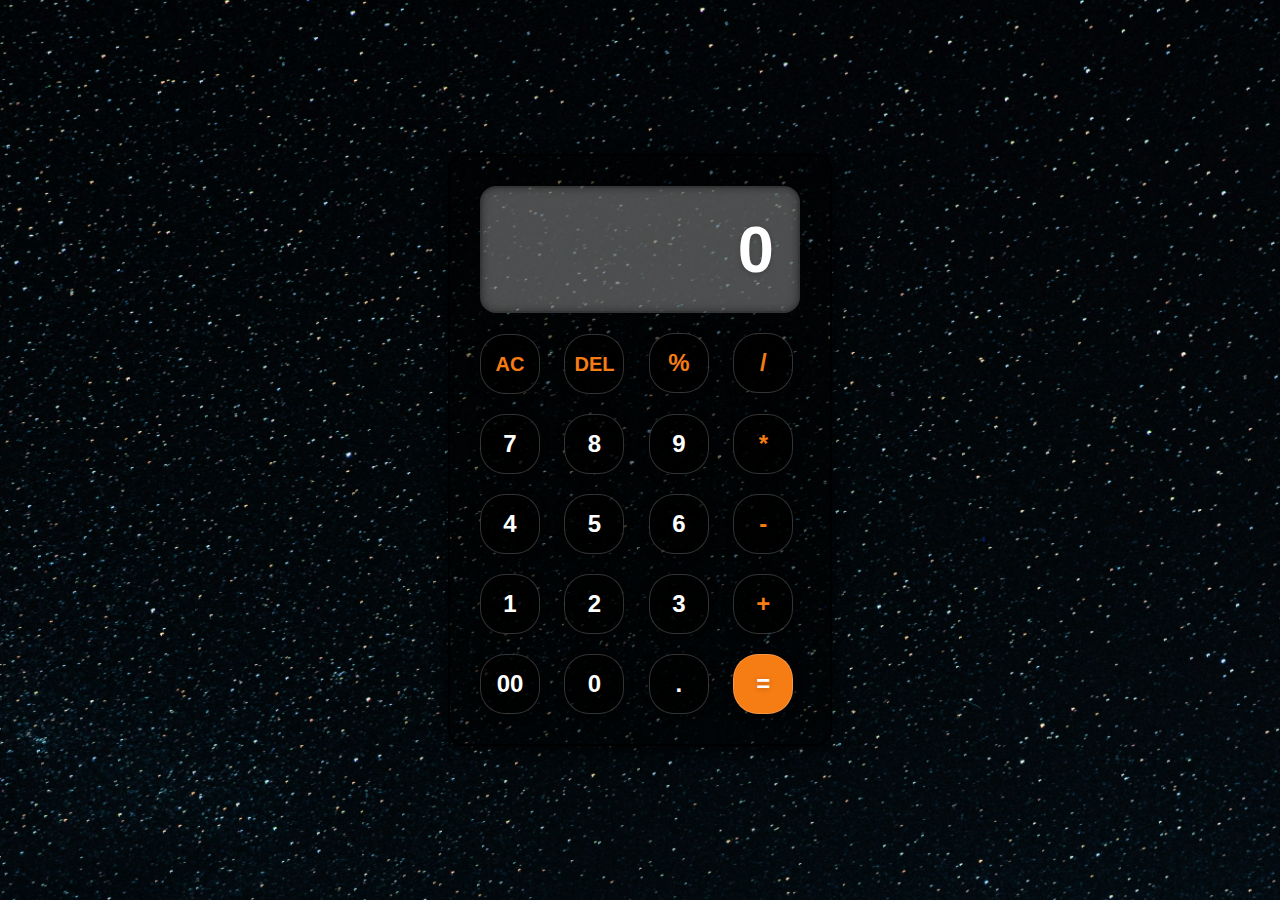
<file: Calculator/index.html>
<!DOCTYPE html>
<html lang="en">
<head>
    <title>Calculator</title>
   <link rel="stylesheet" href="style.css">
</head>
<body>
    <div class="calculator">
        <input type="text" placeholder="0"
        id="inputBox" readonly>
        <div>
            <button class="operator ac">AC</button>
            <button class="operator del">DEL</button>
            <button class="operator">%</button>
            <button class="operator">/</button>
        </div>
        <div>
            <button>7</button>
            <button>8</button>
            <button>9</button>
            <button class="operator">*</button>
        </div>
        <div>
            <button>4</button>
            <button>5</button>
            <button>6</button>
            <button class="operator">-</button>
        </div>
        <div>
            <button>1</button>
            <button>2</button>
            <button>3</button>
            <button class="operator">+</button>
        </div>
        <div>
            <button>00</button>
            <button>0</button>
            <button>.</button>
            <button class="equalBtn">=</button>
         </div>
    </div><!---calculator--->
 <script src="script.js"></script>   
</body>
</html>
</file>
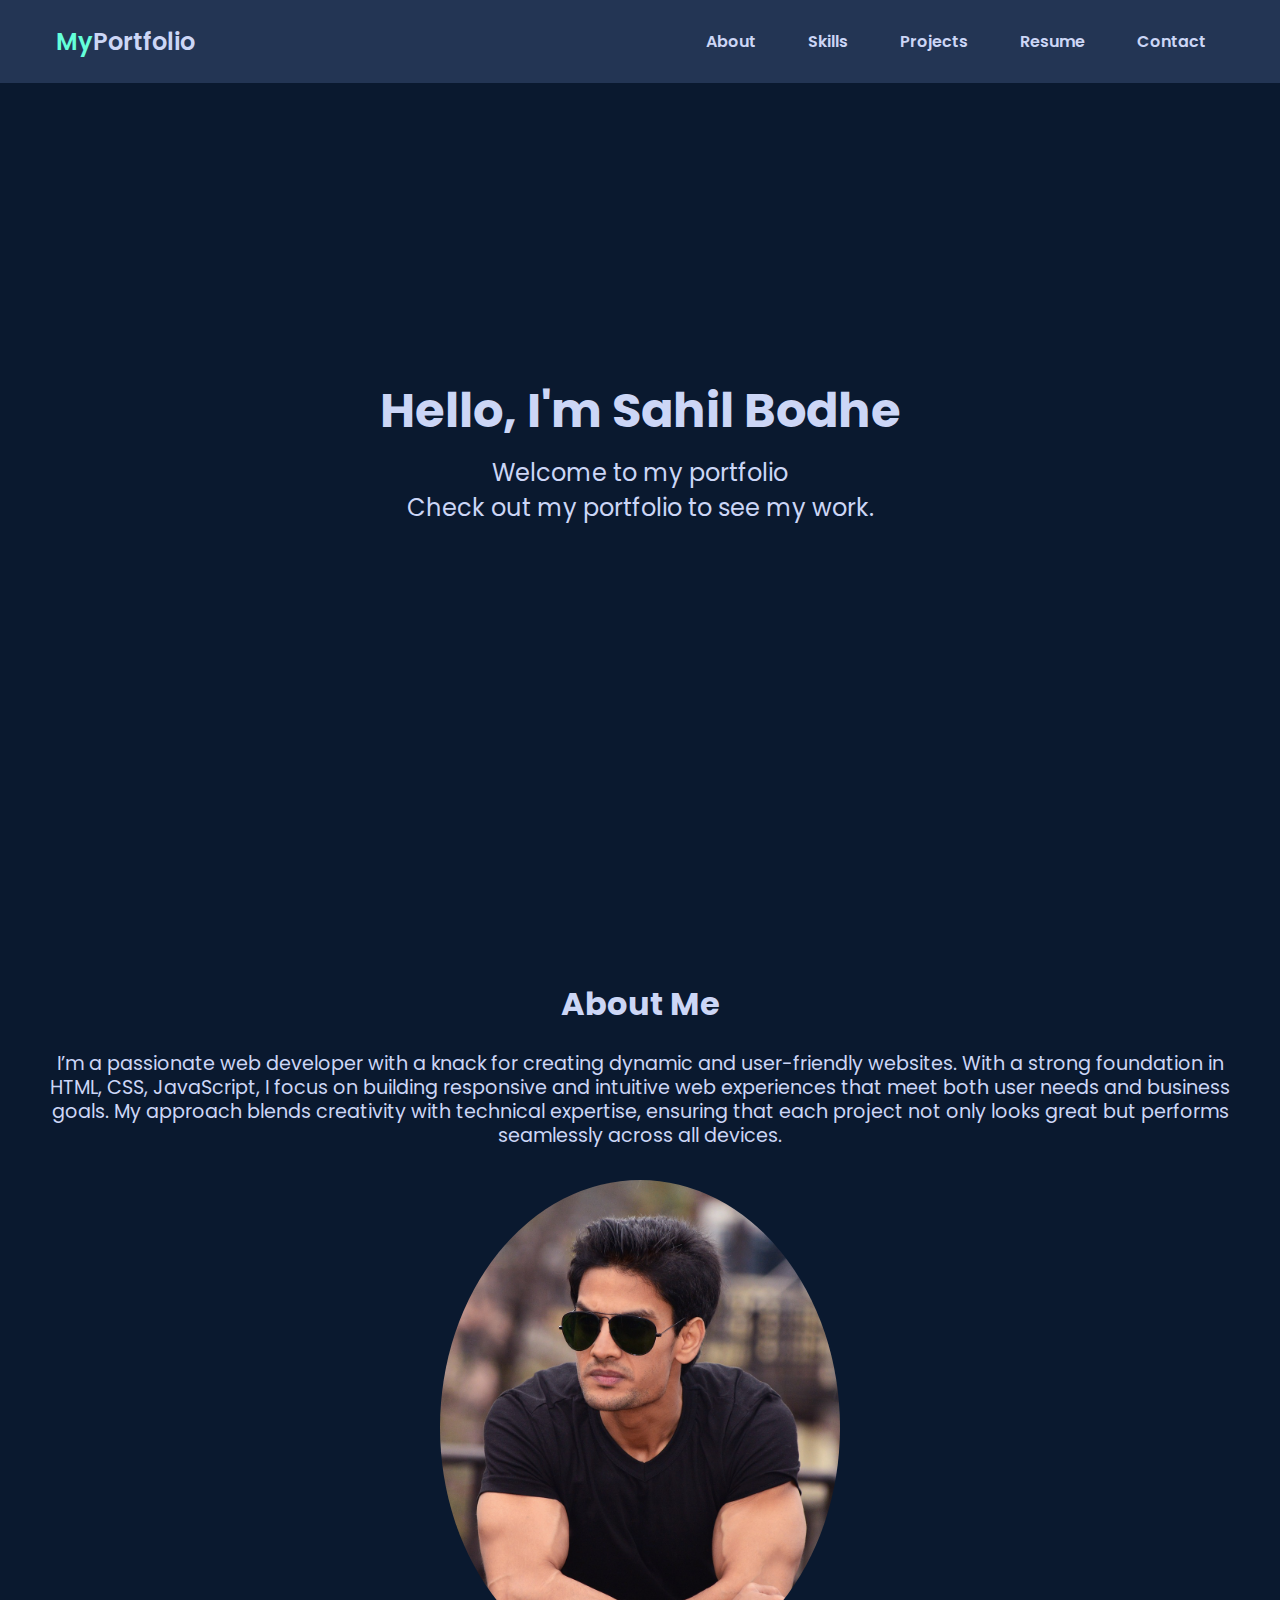
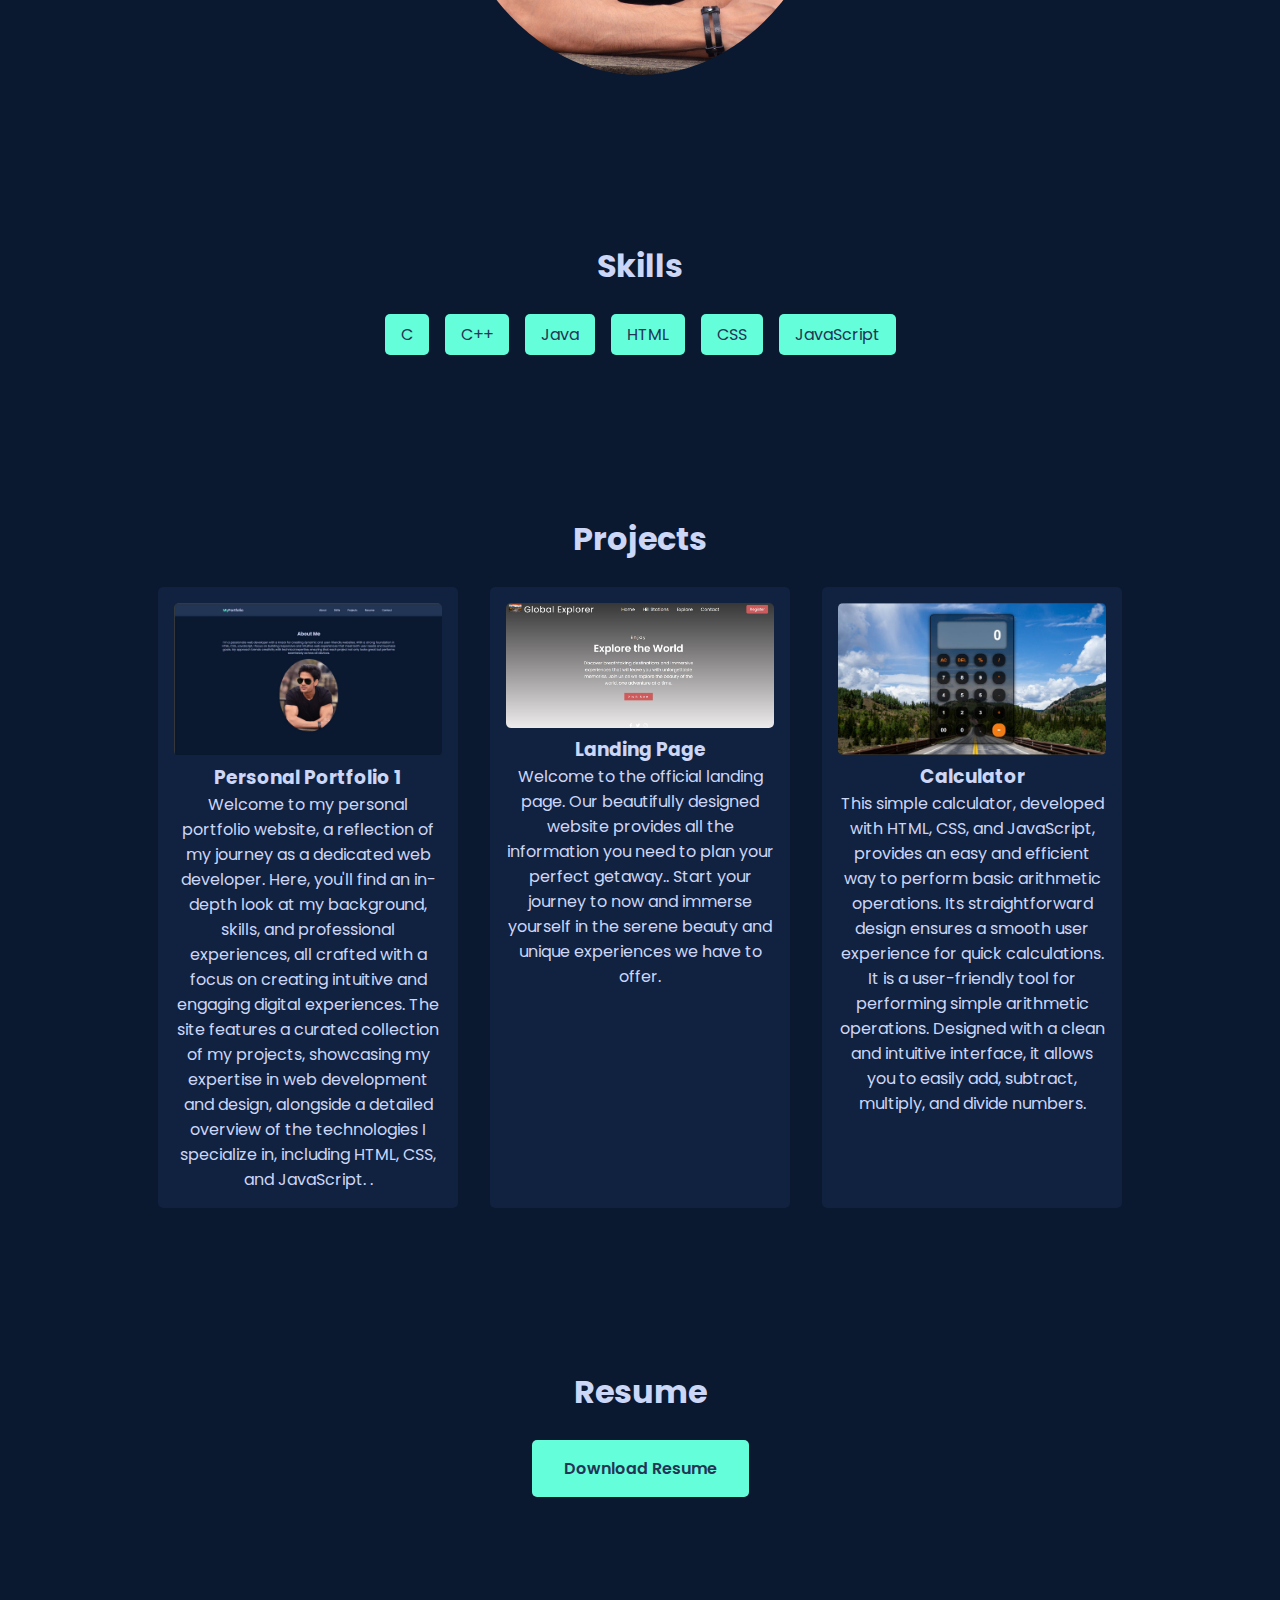
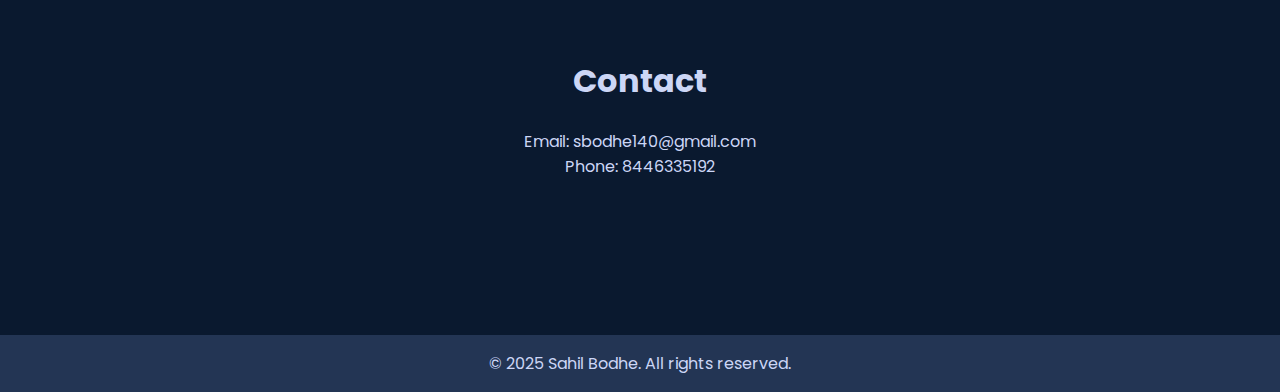
<file: portfolio/index.html>
<!DOCTYPE html>
<html lang="en">
<head>
  <meta charset="UTF-8">
  <meta name="viewport" content="width=device-width, initial-scale=1.0">
  <title>Portfolio</title>
  <link rel="stylesheet" href="style.css">
  <link rel="stylesheet" href="https://cdnjs.cloudflare.com/ajax/libs/font-awesome/6.4.0/css/all.min.css" integrity="sha512-Kc323vGBEqzTmouAECnVceyQqyqv1cwx4OnYxTxve5UMg5GT6L4JJg==" crossorigin="anonymous" referrerpolicy="no-referrer" />
</head>
<body>
  <nav>
    <div class="nav-content">
      <div class="logo"><a href="#"><span>My</span>Portfolio</a></div>
      <label for="check" class="checkbox">
        <i class="fa-solid fa-bars"></i>
      </label>
      <input type="checkbox" id="check">
      <ul>
        <li><a href="#about">About</a></li>
        <li><a href="#skills">Skills</a></li>
        <li><a href="#projects">Projects</a></li>
        <li><a href="#resume">Resume</a></li>
        <li><a href="#contact">Contact</a></li>
      </ul>
    </div>
  </nav>
  <header class="header-section">
    <div class="header-content">
      <h1>Hello, I'm Sahil Bodhe</h1>
      <p>Welcome to my portfolio<br>
         Check out my portfolio to see my work.
      </p>
    </div>
  </header>
  <section id="about" class="section">
    <div class="section-container">
      <div class="content">
        <h2>About Me</h2>
        <p class="description">
          I’m a passionate web developer with a knack for creating dynamic and user-friendly websites. With a strong foundation in HTML, CSS, JavaScript, I focus on building responsive and intuitive web experiences that meet both user needs and business goals. My approach blends creativity with technical expertise, ensuring that each project not only looks great but performs seamlessly across all devices.
        </p>
      </div>
      <div class="image">
        <img src="profile.jpg" alt="Profile Image">
      </div>
    </div>
  </section>
  <section id="skills" class="section">
    <div class="section-container">
      <h2>Skills</h2>
      <ul class="skills-list">
        <li>C</li>
        <li>C++</li>
        <li>Java</li>
         <li>HTML</li>
        <li>CSS</li>
        <li>JavaScript</li>
      </ul>
    </div>
  </section>
  <section id="projects" class="section">
    <div class="section-container">
      <h2>Projects</h2>
      <div class="projects">
        <div class="project">
          <img src="personal portfolio.jpg" alt="Project 1">
          <h3>Personal Portfolio 1</h3>
          <p>Welcome to my personal portfolio website, a reflection of my journey as a dedicated web developer. Here, you'll find an in-depth look at my background, skills, and professional experiences, all crafted with a focus on creating intuitive and engaging digital experiences. The site features a curated collection of my projects, showcasing my expertise in web development and design, alongside a detailed overview of the technologies I specialize in, including HTML, CSS, and JavaScript. .</p>
        </div>
        <div class="project">
          <img src="landingpage.jpg" alt="Project 2">
          <h3>Landing Page</h3>
          <p>Welcome to the official landing page.
             Our beautifully designed website provides all the information you need to plan your perfect getaway..
             Start your journey to now and immerse yourself in the serene beauty and unique experiences we have to offer.</p>
        </div>
        <div class="project">
          <img src="calculator.jpg" alt="Project 3">
          <h3>Calculator</h3>
          <p>This simple calculator, developed with HTML, CSS, and JavaScript, provides an easy and efficient way to perform basic arithmetic operations. Its straightforward design ensures a smooth user experience for quick calculations.
            It is a user-friendly tool for performing simple arithmetic operations. Designed with a clean and intuitive interface, it allows you to easily add, subtract, multiply, and divide numbers.
        </p>
    </div>
   
  </div>
</div>
</section>
<section id="resume" class="section">
<div class="section-container">
  <h2>Resume</h2>
  <a href="Resume.pdf" class="btn" download>Download Resume</a>
</div>
</section>
<section id="contact" class="section">
<div class="section-container">
  <h2>Contact</h2>
  <p>Email: sbodhe140@gmail.com</p>
  <p>Phone: 8446335192</p>
  <div class="social-media">
    <a href="#"><i class="fab fa-facebook-f"></i></a>
    <a href="#"><i class="fab fa-instagram"></i></a>
    <a href="#"><i class="fab fa-twitter"></i></a>
  </div>
</div>
</section>
<footer>
<p>&copy; 2025 Sahil Bodhe. All rights reserved.</p>
</footer>
</body>
</html>
</file>
<file: Calculator/style.css>
*{
    margin:0;
    padding: 0;
    box-sizing: border-box;
    font-family: sans-serif;
    font-weight: bold;
}
body{
    width: 100%;
    height: 100vh;
    display: flex;
    justify-content: center;
    align-items: center;
    background: url(background.jpg);
    background-size: cover;
}
.calculator{
    padding: 20px;
    border: 2px solid #000;
    border-radius: 16px;
    box-shadow: 0px 3px 15px rgba(0, 0, 0, 0.8);
    background: rgba(0, 0, 0, 0.5);
}
input{
    width: 320px;
    padding: 24px;
    margin: 10px;
    background: rgba(255, 255, 255, 0.3);
    box-shadow: inset 0px 0px 8px rgba(0, 0, 0, 0.4);
    font-size: 65px;
    text-align: right;
    color: #fff;
    border: solid 2px rgba(0, 0, 0, 0.3);
    border-radius: 16px;
    text-shadow: 0px 1px 5px rgba(0, 0, 0, 0.2); 
}
input::placeholder{
    color: #fff;
}
button{
    width: 60px;
    height: 60px;
    margin: 10px;
    color: #fff;
    background: rgba(0, 0, 0, 0.7);
    font-size: 24px;
    cursor: pointer;
    border: solid 1px rgba(255, 255, 255, 0.2);
    border-radius: 25px;
    text-shadow: 0px 1px 5px rgba(0, 0, 0, 0.2);
    box-shadow: -1px 2px 10px rgba(0, 0, 0, 0.5);
}
.ac, .del{
    font-size: 20px;
}
button:hover{
    color: #fff;
    background: #f67c14;
}
.equalBtn{
    background: #f67c14;
}
.operator{
    color: #f67c14;
}
</file>
<file: portfolio/style.css>
/* Google Font */
@import url('https://fonts.googleapis.com/css2?family=Poppins:wght@300;400;500;600;700&display=swap');

* {
    margin: 0;
    padding: 0;
    box-sizing: border-box;
}
body {
    font-family: 'Poppins', sans-serif;
    background-color: #0a192f;
    color: #ccd6f6;
}
a {
    text-decoration: none;
    color: inherit;
}
:root {
    --primary-color: #64ffda;
    --secondary-color: #233554;
    --text-color: #ccd6f6;
    --dark-bg: #0a192f;
    --light-bg: #112240;
    --max-width: 1200px;
}
nav {
    width: 100%;
    position: fixed;
    top: 0;
    left: 0;
    background-color: var(--secondary-color);
    z-index: 10;
}
.nav-content {
    max-width: var(--max-width);
    margin: auto;
    padding: 1.5rem 1rem;
    display: flex;
    align-items: center;
    justify-content: space-between;
}
.logo a {
    font-size: 1.5rem; 
    font-weight: 600;
    color: var(--text-color);
    transition: 0.3s;
}
.logo a:hover {
    color: var(--primary-color);
}
.logo span {
    color: var(--primary-color);
}
.checkbox {
    display: none;
}
input[type="checkbox"] {
    display: none;
}
.checkbox i {
    font-size: 2rem;
    color: var(--text-color);
    cursor: pointer;
}
ul {
    display: flex;
    align-items: center;
    gap: 1rem;
    list-style: none;
    transition: left 0.3s;
}
ul li a {
    padding: 0.5rem 1rem;
    border: 2px solid transparent;
    font-weight: 600;
    color: var(--text-color);
    transition: 0.3s;
}
ul li a:hover {
    border-top-color: var(--primary-color);
    border-bottom-color: var(--primary-color);
    color: var(--primary-color);
}
.header-section {
    display: flex;
    align-items: center;
    justify-content: center;
    height: 100vh;
    background: var(--dark-bg);
    color: var(--text-color);
    text-align: center;
    padding: 0 1rem;
}
.header-section h1 {
    font-size: 3rem;
    margin-bottom: 0.5rem;
}
.header-section p {
    font-size: 1.5rem;
}
.section {
    padding: 5rem 1rem;
    background-color: var(--dark-bg);
}
.section-container {
    max-width: var(--max-width);
    margin: auto;
    display: flex;
    flex-direction: column;
    align-items: center;
    text-align: center;
}
.section-container h2 {
    font-size: 2rem;
    margin-bottom: 1.5rem;
    color: var(--text-color);
}
.description {
    line-height: 1.5rem;
    margin-bottom: 2rem;
    font-size: 1.2rem;
}
.image img {
    width: min(25rem, 90%);
    border-radius: 100%;
    animation: floatupdown 3s ease-in-out infinite;
}
@keyframes floatupdown {
    0%, 100% {
        transform: translateY(0);
    }
    50% {
        transform: translateY(-20px);
    }
}
.skills-list {
    display: flex;
    flex-wrap: wrap;
    gap: 1rem;
    justify-content: center;
}
.skills-list li {
    background: var(--primary-color);
    color: var(--secondary-color);
    padding: 0.5rem 1rem;
    border-radius: 5px;
}
.projects {
    display: flex;
    flex-wrap: wrap;
    gap: 2rem;
    justify-content: center;
}
.project {
    background: var(--light-bg);
    padding: 1rem;
    border-radius: 5px;
    text-align: center;
    max-width: 300px;
}
.project img {
    max-width: 100%;
    border-radius: 5px;
}
.btn {
    display: inline-block;
    padding: 1rem 2rem;
    background: var(--primary-color);
    color: var(--secondary-color);
    border-radius: 5px;
    text-decoration: none;
    font-weight: 600;
    transition: background 0.3s;
}
.btn:hover {
    background: var(--text-color);
    color: var(--secondary-color);
}
.social-media {
    margin-top: 30px;
}
.social-media a {
    margin: 0 10px;
    font-size: 30px;
    color: var(--text-color);
    transition: color 0.3s;
}
.social-media a:hover {
    color: var(--primary-color);
}
footer {
    padding: 1rem;
    background: var(--secondary-color);
    text-align: center;
    color: var(--text-color);
}
@media (max-width: 750px) {
    .checkbox {
        display: block;
    }
    ul {
        position: absolute;
        width: 100%;
        height: calc(100vh - 85px);
        left: -100%;
        top: 85px;
        background-color: var(--secondary-color);
        flex-direction: column;
        justify-content: center;
        gap: 3rem;
    }
    #check:checked ~ ul {
        left: 0;
    }
    ul li a {
        font-size: 1.25rem;
    }
    .header-section h1 {
        font-size: 2rem;
    }
    .header-section p {
        font-size: 1.25rem;
    }
    .section-container {
        padding: 10rem 1rem 5rem 1rem;
        text-align: center;
    }
    .image {
        grid-area: 1 / 1 / 2 / 2;
    }
    .action-btns {
        margin: auto;
    }
}
</file>
